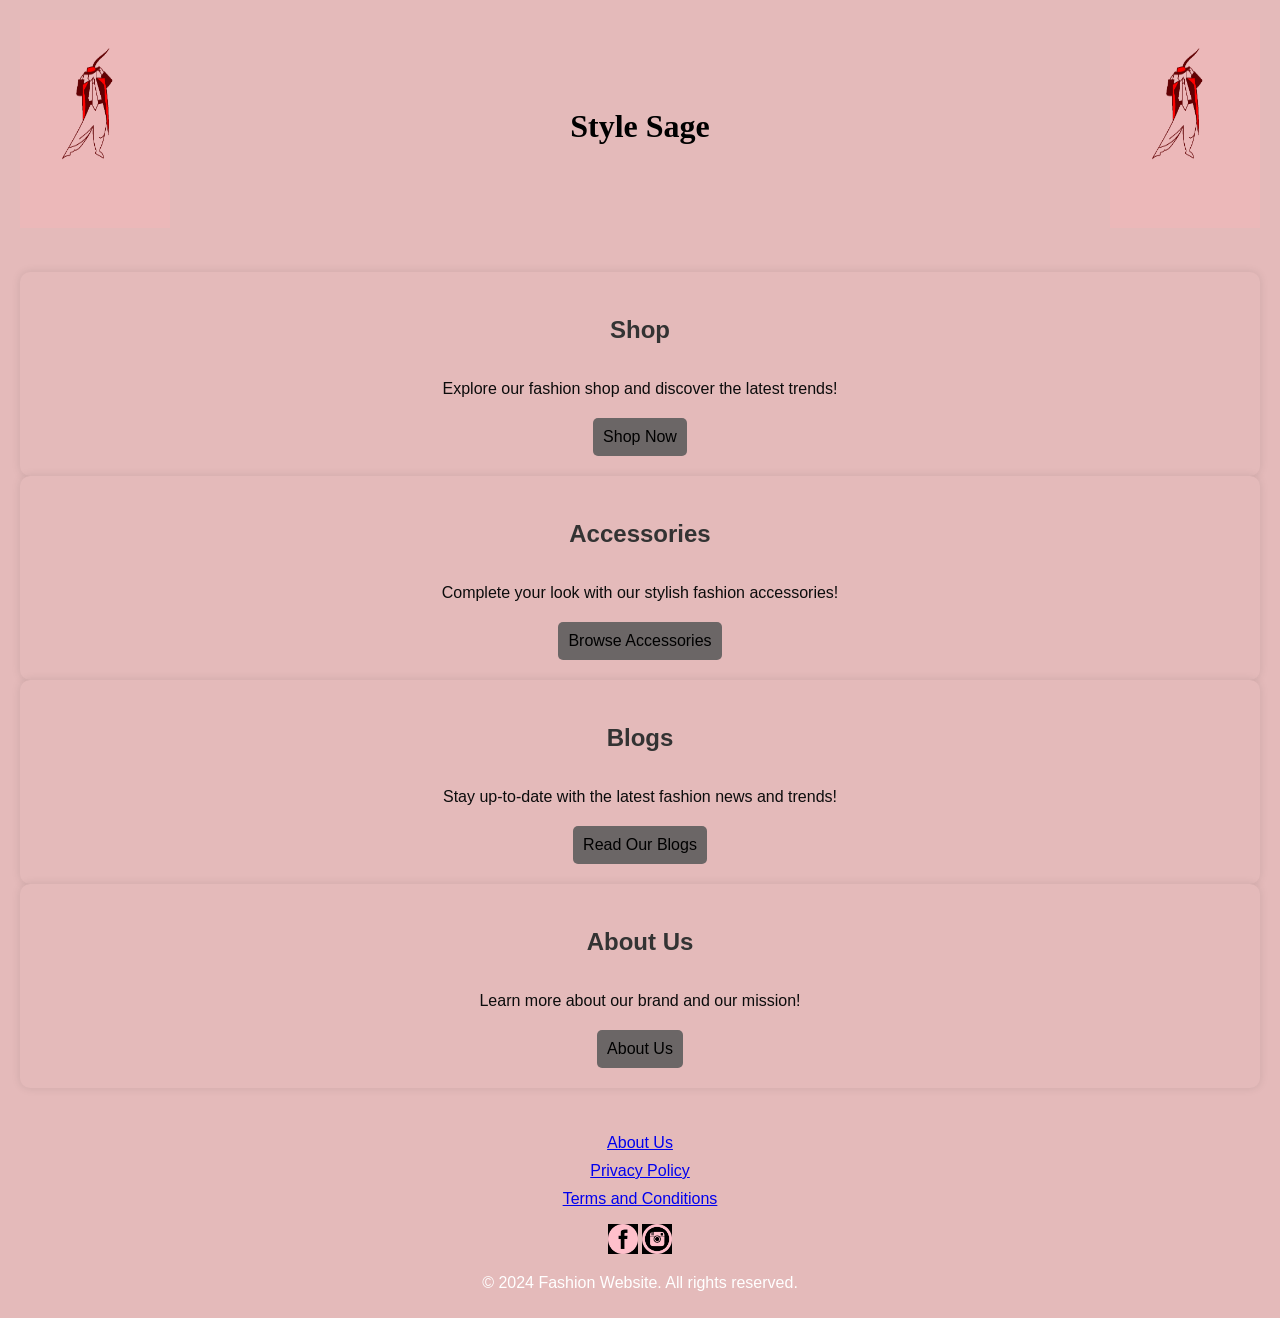
<file: html/index.html>
<!Doctype html>
<html lang="en">
<head>
    <meta charset="UTF-8">
    <meta name="viewport" content="width=device-width, initial-scale=1.0">
    <title>Fashion Website - Home</title>
    <link rel="stylesheet" href="Styles.css">
</head>
<body>

    <header>
        <div  class="logo-left"  >
            <img src="Logo.png" width="150" height="208" alt="Left Logo" > 
        </div> 
        <h1 class="title">Style Sage</h1>
        <div class="logo-right" >
            <img src="Logo.png" width="150" height="208" alt="Right Logo">
        </div>
    </header>
    
    <main>
        <div class="container">
            <div class="section">
                <h3>Shop</h3>
                <p>Explore our fashion shop and discover the latest trends!</p>
                <a href="Fashionshop.html">Shop Now</a>
            </div>
            <div class="section">
                <h3>Accessories</h3>
                <p>Complete your look with our stylish fashion accessories!</p>
                <a href="Fashionaccessories.html">Browse Accessories</a>
            </div>
            <div class="section">
                <h3>Blogs</h3>
                <p>Stay up-to-date with the latest fashion news and trends!</p>
                <a href="Fashionblogs.html">Read Our Blogs</a>
            </div>
            <div class="section">
                <h3>About Us</h3>
                <p>Learn more about our brand and our mission!</p>
                <a href="Aboutus.html">About Us</a>
            </div>
        </div>
    </main>
    
    <footer>
        <div class="container">
            <div class="footer-nav">
                <ul>
                    <li><a href="Aboutus.html">About Us</a></li>
                    <li><a href="#">Privacy Policy</a></li>
                    <li><a href="#">Terms and Conditions</a></li>
                </ul>
            </div>
            <div class="social-icons">
                <a href="https://www.facebook.com/"><img src="fbicon.png" width="30" height="30" alt="Facebook"></a>
                <a href="https://www.instagram.com/"><img src="instaicon.png" width="30" height="30" alt="Instagram"></a>
            </div>
            <p>&copy; 2024 Fashion Website. All rights reserved.</p>
        </div>
    </footer>
    
    </body>

</html>
</file>
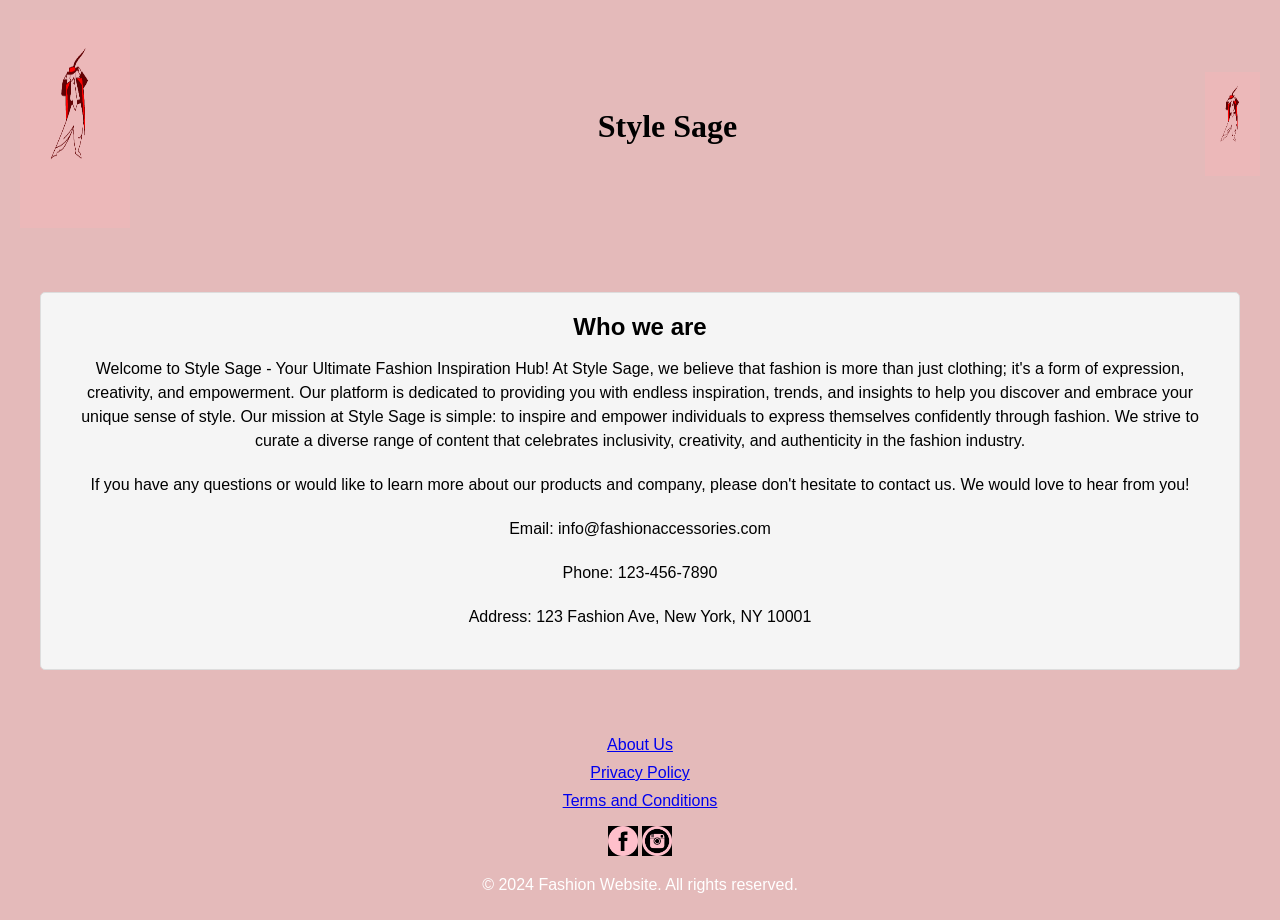
<file: html/Aboutus.html>
<!DOCTYPE html>
<html lang="en">
<head>
    <meta charset="UTF-8">
    <meta name="viewport" content="width=device-width, initial-scale=1.0">
    <title>Fashion Blogs</title>
    <link rel="stylesheet" href="Styles.css">
</head>
<body>
    <header>
        <div class="logo-left">
            <a href="index.html"><img src="Logo.png" width="110" height="208" alt="Logo"></a>
        </div>
        <h1 class="title">Style Sage</h1>
        <div class="logo-right">
            <img src="Logo.png" width="55" height="104" alt="Right Logo">
        </div>
    </header>
    <main>
        <section class="about-us">
            <h2> Who we are</h2>
            <p>Welcome to Style Sage - Your Ultimate Fashion Inspiration
                Hub! At Style Sage, we believe that fashion is more than 
               just clothing; it's a form of expression, creativity, and empowerment.
               Our platform is dedicated to providing you with endless inspiration, 
               trends, and insights to help you discover and embrace your unique 
               sense of style.
               Our mission at Style Sage is simple: to inspire and empower individuals to express themselves confidently through fashion. We strive to curate a diverse range of content that celebrates inclusivity, creativity, and authenticity in the fashion industry. </p>
               <p>If you have any questions or would like to learn more about our products and company, please don't hesitate to contact us. We would love to hear from you!</p>
            <p>Email: info@fashionaccessories.com</p>
            <p>Phone: 123-456-7890</p>
            <p>Address: 123 Fashion Ave, New York, NY 10001</p>
            </section>
    </main>
    <footer>
        <div class="container">
            <div class="footer-nav">
                <ul>
                    <li><a href="Aboutus.html">About Us</a></li>
                    <li><a href="#">Privacy Policy</a></li>
                    <li><a href="#">Terms and Conditions</a></li>
                </ul>
            </div>
            <div class="social-icons">
                <a href="https://www.facebook.com/"><img src="fbicon.png" width="30" height="30" alt="Facebook"></a>
                <a href="https://www.instagram.com/"><img src="instaicon.png" width="30" height="30" alt="Instagram"></a>
            </div>
            <p>&copy; 2024 Fashion Website. All rights reserved.</p>
        </div>
    </footer>
</body>
</html>
</file>
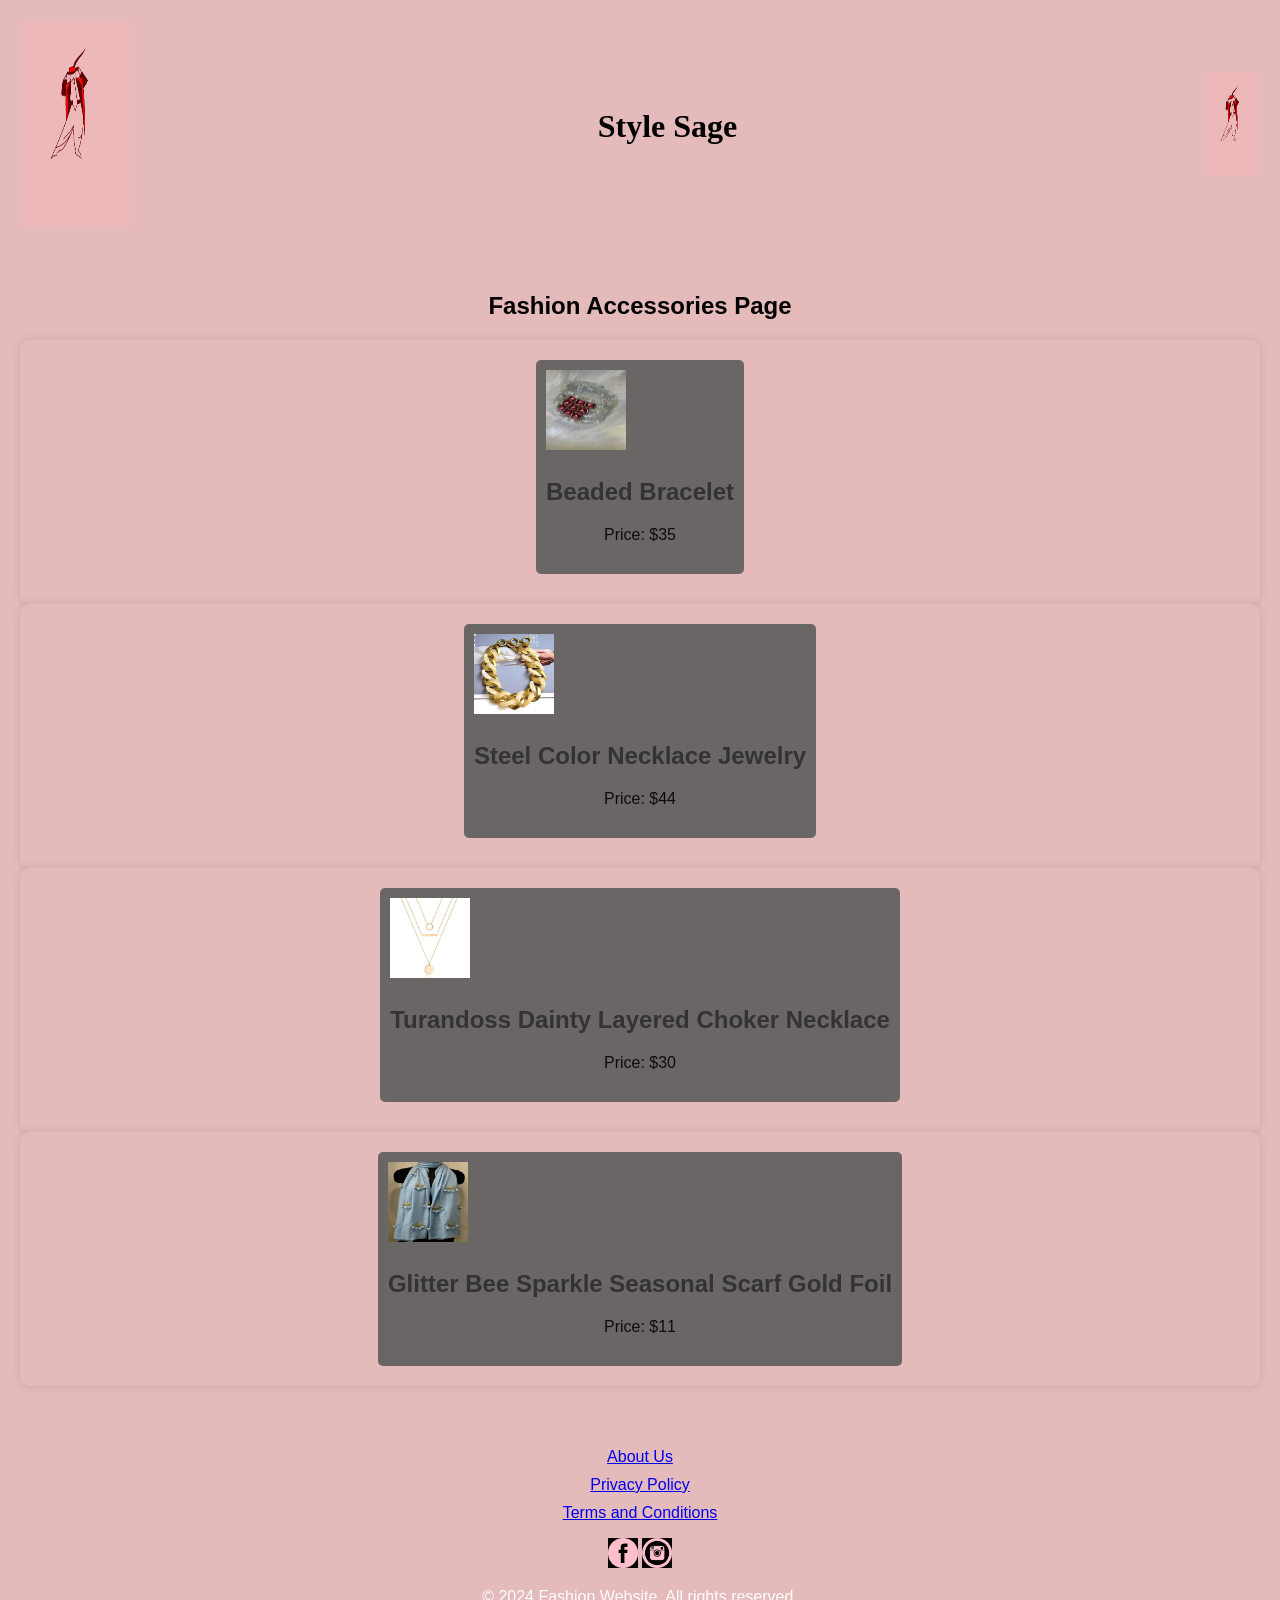
<file: html/Fashionaccessories.html>
<!DOCTYPE html>
<html lang="en">
<head>
    <meta charset="UTF-8">
    <meta name="viewport" content="width=device-width, initial-scale=1.0">
    <title>Fashion Accessories Page</title>
    <link rel="stylesheet" href="Styles.css">
</head>
<body>
    <header>
        <div class="logo-left">
            <a href="index.html"><img src="Logo.png" width="110" height="208" alt="Logo"></a>
        </div>
        <h1 class="title">Style Sage</h1>
        <div class="logo-right">
            <img src="Logo.png" width="55" height="104" alt="Right Logo">
        </div>
    </header>
    <main>
        <h2>Fashion Accessories Page</h2>
        <ul class="product-grid">
    <div class="container">
        <div class="section"> 
        
        <li>
        <div class="accessory">
            <a href="https://www.etsy.com/ca/listing/643442546/beaded-bracelet-in-multiple-colors-to?gpla=1&gao=1&">
                <img src="acc1.webp" width="80" height="80" alt="Beaded Bracelet">
            <h3>Beaded Bracelet</h3>
            <p>Price: $35</p>
            </a>
        </li>
        </div>
        <div class="container">
            <div class="section"> 
    
        <li>
            <div class="accessory">
                <a href="https://www.vampal.co.uk/product/11097/variant/19591/necklace-jewelry-acrylic-necklaces-statement-fashion-accessories-high-quality-metal-new-for-women-design-matte-gold-color?currency=CAD&srsltid=AfmBOopToSprvtHDuRHRkB-m94dFsrpBgL8xvZX6T5NPRv9mAFNwIOs17pU">
                    <img src="acc2.png" width="80" height="80" alt="Beaded Bracelet">
                <h3>Steel Color Necklace Jewelry</h3>
                <p>Price: $44</p>
                </a>
            </li>
            </div>
            <div class="container">
                <div class="section"> 
            <li>
                <div class="accessory">
                    <a href="https://www.google.com/shopping/product/10071503193456208404?q=fashion+accessories+shop&prds=epd:10809723438483512572,oid:10809723438483512572,pid:12134784081833927704,prmr:1&sa=X&ved=0ahUKEwjwqpuW766EAxUQmIkEHR0yDKAQ20sIIA#sgro=om">
                        <img src="acc3.webp" width="80" height="80" alt="Beaded Bracelet">
                    <h3>Turandoss Dainty Layered Choker Necklace</h3>
                    <p>Price: $30</p>
                    </a>
                </li>
                </div>
            </li>
        </div>
        <li>
            <div class="container">
                <div class="section"> 
            <div class="accessory">
                <a href="https://ruralhandmade.com/productdetails/glitter-bee-sparkle-seasonal-scarf-gold-foil-cotton-rich-1?utm_source=google_shopping&utm_medium=google_shopping_listing&utm_campaign=google_shopping_campaign&utm_id=GSHOP-2022">
                    <img src="acc4.jpeg" width="80" height="80" alt="Beaded Bracelet">
                <h3>Glitter Bee Sparkle Seasonal Scarf Gold Foil </h3>
                <p>Price: $11</p>
                </a>
            </li>
            </div>
</main>
<footer>
    <div class="container">
        <div class="footer-nav">
            <ul>
                <li><a href="Aboutus.html">About Us</a></li>
                <li><a href="#">Privacy Policy</a></li>
                <li><a href="#">Terms and Conditions</a></li>
            </ul>
        </div>
        <div class="social-icons">
            <a href="https://www.facebook.com/"><img src="fbicon.png" width="30" height="30" alt="Facebook"></a>
            <a href="https://www.instagram.com/"><img src="instaicon.png" width="30" height="30" alt="Instagram"></a>
        </div>
        <p>&copy; 2024 Fashion Website. All rights reserved.</p>
    </div>
</footer>
</body>
</html>
</file>
<file: html/Styles.css>
/* Additional CSS for mobile layout */
body {
    
        font-family: Arial, sans-serif;
        margin: 0;
        padding: 0;
        background-color: #E4BABA;
    }
    
    .c.container {
        display: grid;
        grid-template-columns: repeat(2, 1fr);
        grid-gap: 20px;
        padding: 50px 0;
    }
    
    .section {
        display: flex;
        flex-direction: column;
        align-items: center;
        padding: 20px;
        background-color: #E4BABA;
        border-radius: 10px;
        box-shadow: 0px 0px 10px rgba(0, 0, 0, 0.1);
    }
    
    .section h3 {
        font-size: 1.5rem;
        font-weight: bold;
        color: #333;
        margin-bottom: 20px;
    }
    
    .section p {
        font-size: 1rem;
        color: #0c0c0c;
        text-align: center;
        margin-bottom: 20px;
    }
    
    .section a {
        
        
        font-size: 1rem;
        color: #000000;
        text-decoration: none;
        display: block;
        padding: 10px;
        border-radius: 5px;
        background-color: #6b6666;
        transition: background-color 0.3s ease;
        
    }
    
    .section a:hover {
        
        background-color: #666363;
    }
    

header {
    display: flex;
    justify-content: space-between;
    align-items: center;
    padding: 20px;
    background-color: #E4BABA;
}

.logo-left {
    margin-right: auto;
}

.title {
    font-family: julius, sans-one;
    text-align: center;
    flex: 1;
}

.logo-right {
    margin-left: auto;
}
main {
    padding: 20px;
}

h1, h2, p {
    text-align: center;
}

ul {
    padding: 0;
}

ul li {
    list-style: none;
    margin-bottom: 10px;
}
.about-us {
    margin: 20px;
    padding: 20px;
    background-color: #f5f5f5;
    border: 1px solid #ddd;
    border-radius: 5px;
  }
  
  .about-us h2 {
    margin: 0;
    margin-bottom: 10px;
  }
  
  .about-us p {
    line-height: 1.5;
    margin-bottom: 20px;
  }
  
  .about-us a {
    display: inline-block;
    background-color: #E4BABA;
    color: white;
    padding: 10px 20px;
    text-decoration: none;
    border-radius: 5px;
    transition: background-color 0.3s;
  }
  
  .about-us a:hover {
    background-color: #444;
  }

footer {
    
    background-color: #E4BABA;
    color: #fff;
    padding: 10px;
    text-align: center;
}
</file>
